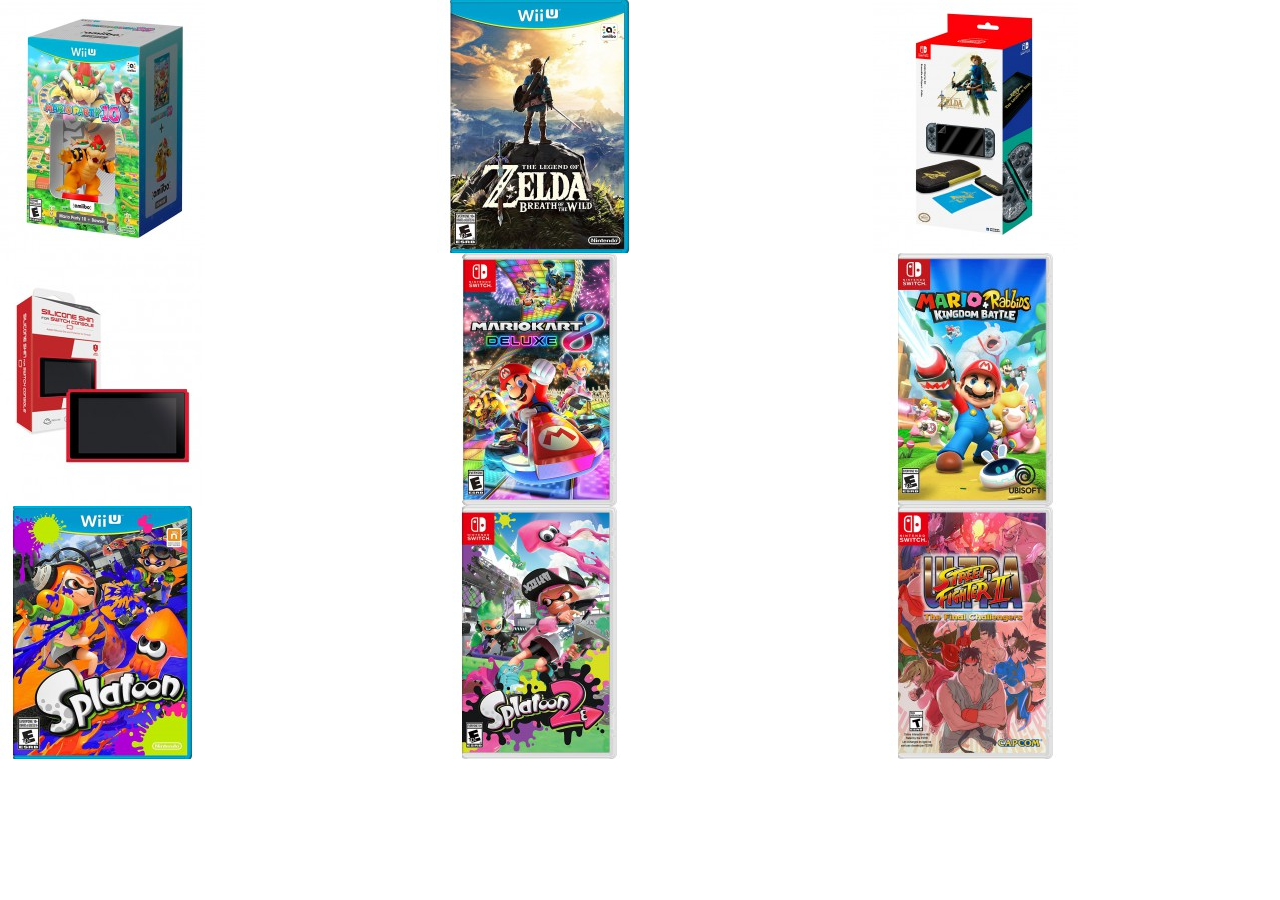
<file: nintendo.html>
<!DOCTYPE html>
<html lang="en">

<head>
    <meta charset="UTF-8">
    <title>Game Planet</title>
    <meta http-equiv="X-UA-Compatible" content="">
    <meta name="viewport" content="width=device-width, user-scalable=no, initial-scale=1.0, maximum-scale=1.0, minimum-scale=1.0">
    <!--n<link href="https://fonts.googleapis.com/css?family=Montserrat:400,700" rel="stylesheet" type="text/css">
    <link href='https://fonts.googleapis.com/css?family=Kaushan+Script' rel='stylesheet' type='text/css'>
    <link href='https://fonts.googleapis.com/css?family=Droid+Serif:400,700,400italic,700italic' rel='stylesheet' type='text/css'>
    <link href='https://fonts.googleapis.com/css?family=Roboto+Slab:400,100,300,700' rel='stylesheet' type='text/css'> -->
    <link rel="stylesheet" type="text/css" href="ventor/bootstrap-3.3.7-dist/css/bootstrap.min.css">
    <link rel="stylesheet" type="text/css" href="ventor/font-awesome-4.7.0/css/font-awesome.css">
    <link rel="stylesheet" type="text/css" href="assets/css/main.css">
</head>

<body>
     <div class="row">
            <div class="col-md-4"><img class="img-responsive" src="assets/img-2/nintendo/amiibo-mario-party-bowser.jpg" alt=""></div>
            <div class="col-md-4"><img class="img-responsive" src="assets/img-2/nintendo/breath-of-the-wild.jpg" alt=""></div>
            <div class="col-md-4"><img class="img-responsive" src="assets/img-2/nintendo/estuche-zelda-nintendo-switch-starter-kit.jpg" alt=""></div>
            <div class="col-md-4"><img class="img-responsive" src="assets/img-2/nintendo/funda_de_silicon_roja_pantalla_switch.jpg" alt=""></div>
            <div class="col-md-4"><img class="img-responsive" src="assets/img-2/nintendo/mario_kart_8_deluxe_nsw_3.jpg" alt=""></div>
            <div class="col-md-4"><img class="img-responsive" src="assets/img-2/nintendo/mario-rabbids-box.jpg" alt=""></div>
            <div class="col-md-4"><img class="img-responsive" src="assets/img-2/nintendo/splatoon_3.jpg" alt=""></div>
            <div class="col-md-4"><img class="img-responsive" src="assets/img-2/nintendo/splatoon-2_1_1.jpg" alt=""></div>
            <div class="col-md-4"><img class="img-responsive" src="assets/img-2/nintendo/ultra_street_fighter_ii_the_final_challengers_3.jpg" alt=""></div>
        </div>
    <script src="https://ajax.googleapis.com/ajax/libs/jquery/3.2.1/jquery.min.js"></script>
    <script src="https://maxcdn.bootstrapcdn.com/bootstrap/3.3.7/js/bootstrap.min.js"></script>
    <script type="text/javascript" src="assets/js/main.js"></script>
</body>

</html>
</file>
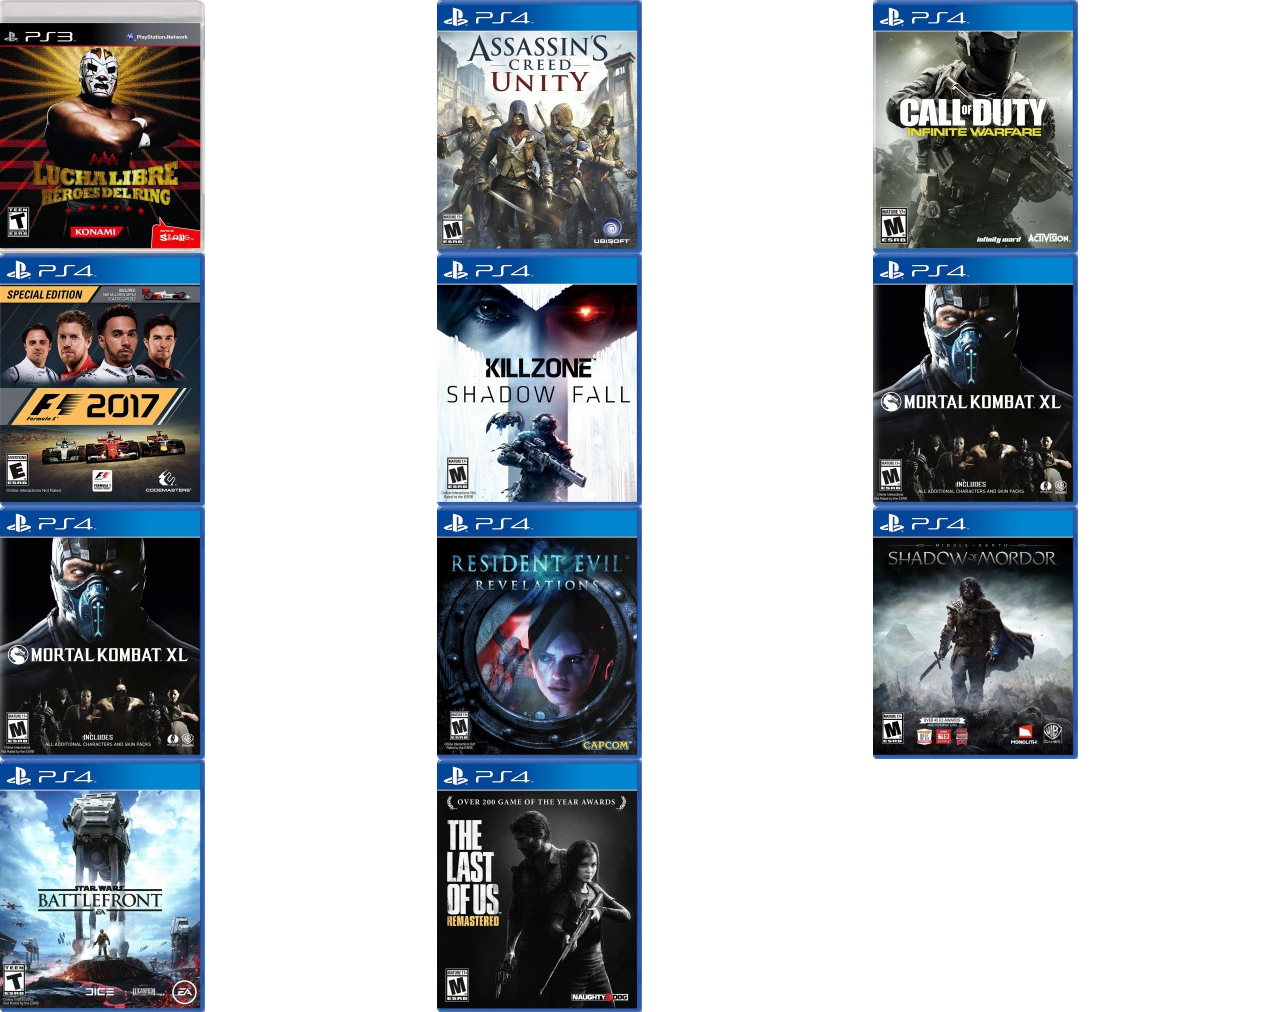
<file: play.html>
<html lang="en">

<head>
    <meta charset="UTF-8">
    <title>Game Planet</title>
    <meta http-equiv="X-UA-Compatible" content="">
    <meta name="viewport" content="width=device-width, user-scalable=no, initial-scale=1.0, maximum-scale=1.0, minimum-scale=1.0">
    <!--n<link href="https://fonts.googleapis.com/css?family=Montserrat:400,700" rel="stylesheet" type="text/css">
    <link href='https://fonts.googleapis.com/css?family=Kaushan+Script' rel='stylesheet' type='text/css'>
    <link href='https://fonts.googleapis.com/css?family=Droid+Serif:400,700,400italic,700italic' rel='stylesheet' type='text/css'>
    <link href='https://fonts.googleapis.com/css?family=Roboto+Slab:400,100,300,700' rel='stylesheet' type='text/css'> -->
    <link rel="stylesheet" type="text/css" href="ventor/bootstrap-3.3.7-dist/css/bootstrap.min.css">
    <link rel="stylesheet" type="text/css" href="ventor/font-awesome-4.7.0/css/font-awesome.css">
    <link rel="stylesheet" type="text/css" href="assets/css/main.css">
</head>

<body>
     <div class="row">
            <div class="col-md-4"><img class="img-responsive" src="assets/img-2/play/aaa-heroes-del-ring-ps3_1_2_1.jpg" alt=""></div>
            <div class="col-md-4"><img class="img-responsive" src="assets/img-2/play/assassins-creed-unity-ps4_3_1.jpg" alt=""></div>
            <div class="col-md-4"><img class="img-responsive" src="assets/img-2/play/call-of-duty-infinite-warfare-ps4_2.jpg" alt=""></div>
            <div class="col-md-4"><img class="img-responsive" src="assets/img-2/play/f1-2017_1_1_1.jpg" alt=""></div>
            <div class="col-md-4"><img class="img-responsive" src="assets/img-2/play/killzone-shadow-fall_2_1.jpg" alt=""></div>
            <div class="col-md-4"><img class="img-responsive" src="assets/img-2/play/mortal-kombat-xl_2.jpg" alt=""></div>
            <div class="col-md-4"><img class="img-responsive" src="assets/img-2/play/mortal-kombat-xl_2_1.jpg" alt=""></div>
            <div class="col-md-4"><img class="img-responsive" src="assets/img-2/play/resident-evil-revelations-ps4_4.jpg" alt=""></div>
            <div class="col-md-4"><img class="img-responsive" src="assets/img-2/play/shadow-of-mordor_3_1.jpg" alt=""></div>
            <div class="col-md-4"><img class="img-responsive" src="assets/img-2/play/star-wars-battlefront_2_1.jpg" alt=""></div>
            <div class="col-md-4"><img class="img-responsive" src="assets/img-2/play/the-last-of-us-remastered_3.jpg" alt=""></div>
        </div>
    <script src="https://ajax.googleapis.com/ajax/libs/jquery/3.2.1/jquery.min.js"></script>
    <script src="https://maxcdn.bootstrapcdn.com/bootstrap/3.3.7/js/bootstrap.min.js"></script>
    <script type="text/javascript" src="assets/js/main.js"></script>
</body>

</html>
</file>
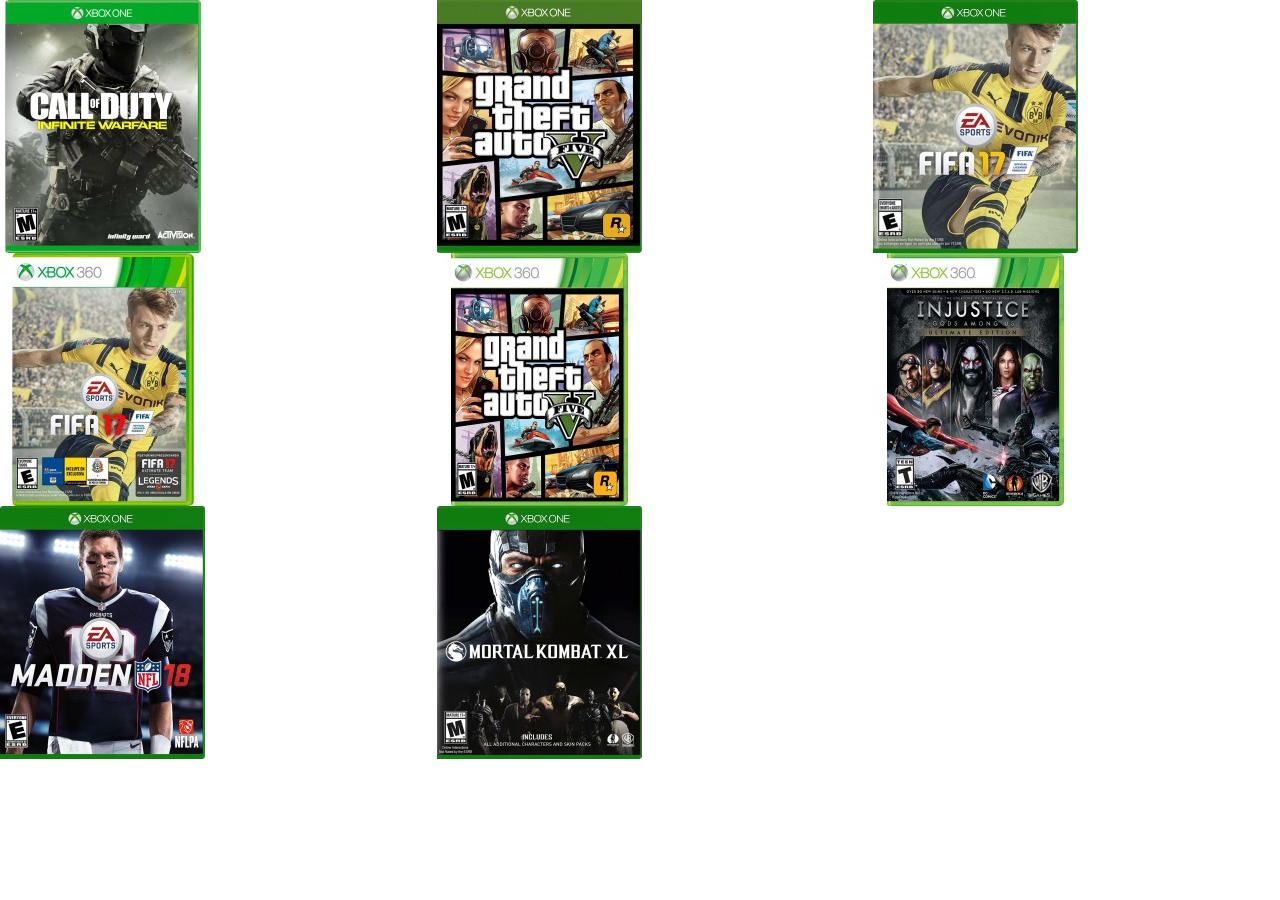
<file: xbox.html>
<html lang="en">

<head>
    <meta charset="UTF-8">
    <title>Game Planet</title>
    <meta http-equiv="X-UA-Compatible" content="">
    <meta name="viewport" content="width=device-width, user-scalable=no, initial-scale=1.0, maximum-scale=1.0, minimum-scale=1.0">
    <!--n<link href="https://fonts.googleapis.com/css?family=Montserrat:400,700" rel="stylesheet" type="text/css">
    <link href='https://fonts.googleapis.com/css?family=Kaushan+Script' rel='stylesheet' type='text/css'>
    <link href='https://fonts.googleapis.com/css?family=Droid+Serif:400,700,400italic,700italic' rel='stylesheet' type='text/css'>
    <link href='https://fonts.googleapis.com/css?family=Roboto+Slab:400,100,300,700' rel='stylesheet' type='text/css'> -->
    <link rel="stylesheet" type="text/css" href="ventor/bootstrap-3.3.7-dist/css/bootstrap.min.css">
    <link rel="stylesheet" type="text/css" href="ventor/font-awesome-4.7.0/css/font-awesome.css">
    <link rel="stylesheet" type="text/css" href="assets/css/main.css">
</head>

<body>
    <section>
        <div class="row">
            <div class="col-md-4"><img class="img-responsive" src="assets/img-2/xbox/047875878600_1.jpg" alt=""></div>
            <div class="col-md-4"><img class="img-responsive" src="assets/img-2/xbox/710425495359_2_1.jpg" alt=""></div>
            <div class="col-md-4"><img class="img-responsive" src="assets/img-2/xbox/fifa-soccer-17-one.jpg" alt=""></div>
            <div class="col-md-4"><img class="img-responsive" src="assets/img-2/xbox/fooot.jpg" alt=""></div>
            <div class="col-md-4"><img class="img-responsive" src="assets/img-2/xbox/gta-v-360.jpg" alt=""></div>
            <div class="col-md-4"><img class="img-responsive" src="assets/img-2/xbox/injustice-gods-among-us-360.jpg" alt=""></div>
            <div class="col-md-4"><img class="img-responsive" src="assets/img-2/xbox/madden-nfl-18-one_2.jpg" alt=""></div>
            <div class="col-md-4"><img class="img-responsive" src="assets/img-2/xbox/mortal-kombat-xl-one.jpg" alt=""></div>
        </div>
    </section>
    <script src="https://ajax.googleapis.com/ajax/libs/jquery/3.2.1/jquery.min.js"></script>
    <script src="https://maxcdn.bootstrapcdn.com/bootstrap/3.3.7/js/bootstrap.min.js"></script>
    <script type="text/javascript" src="assets/js/main.js"></script>
</body>

</html>
</file>
<file: assets/css/main.css>
/*document css*/
/*Section de home*/
*{
	box-sizing: border-box;
	margin: 0;
	padding: 0;
}
body{
  font-family: 'Baloo Tammudu', cursive;
}
/*home*/
.navbar{
  padding-top: 5px;
}
.navbar a{
  font-weight: bold;
  font-size: 16px;
}
.logo {
  padding: 0;
  margin-left: 20px;
  margin-top: 10px;
}
.logoImg{
  height: 40px;
}
.btnLupa{
  padding: 4px 8px;
  margin-bottom: 0;
  font-size: 16px;
}
.mainNav{
  padding-top: 5px;
}
.navbar-toggle{
  background-color: silver;
}
.navbar-inverse .navbar-toggle:focus, .navbar-inverse .navbar-toggle:hover{
  background-color: white;
}
.navStore{
  padding-left: 30px;
}
.navbar-form{
  margin-right: 20px;
}

.navIcons{
  color: white;
  font-size: 22px;
  padding: 0px 10px;
}
/*Video*/
.contVideo{
  padding: 0px;
}
.videoDiv{
    padding-top: 30px;
    padding: 0px;
}

.videoGame {
    position: relative;
    top: 0;
    left: 0;
    width: 100%;
    height: auto;
    z-index: -100;
    background-position: center;
    background-size: cover;
    background-repeat: no-repeat;
    padding: 0;
}
.Carrusel{
  padding: 0;
}/* fin de section home*/

/* section de catalogo */
#catalogo img, #catalogo a{
  width: 100%;
}

#catalogo .carousel-control { 
  width: 4%; 
}
#catalogo .carousel-control.left,.carousel-control.right {
  background-image:none;
}
#catalogo .carousel-control.left{
	margin-left: -5px;
}

#catalogo .reverso{
	writing-mode: vertical-rl;
	transform: rotate(180deg);
	font-size: 190%;
}

#catalogo .row{
	height: 200px;
	display: flex;
}

#catalogo>.row>div{
	height: 100%;
	align-items: center;
}/* fin del section catalogo*/

/* --- section fotter ---*/
.pie-de-pagina li {
	list-style: none;
	color: white;
	text-decoration: none;
}
.pie-de-pagina ul li a{
	text-decoration: none;
	color: white;
}
.fa-facebook {
    background: #3B5998;
    color: white;
     border-radius: 50%
}
.fa-twitter{
	background: #16A6E0;
    color: white;
     border-radius: 50%
}
.fa-linkedin{
	background: #16A6E0;
    color: white;
     border-radius: 50%
}
.fa-youtube{
	background: red;
    color: white;
     border-radius: 50%
}
footer{
	background-color: black;
	color: white;
	padding: 30px 0px;
}/*fin de section fotter*/
</file>
